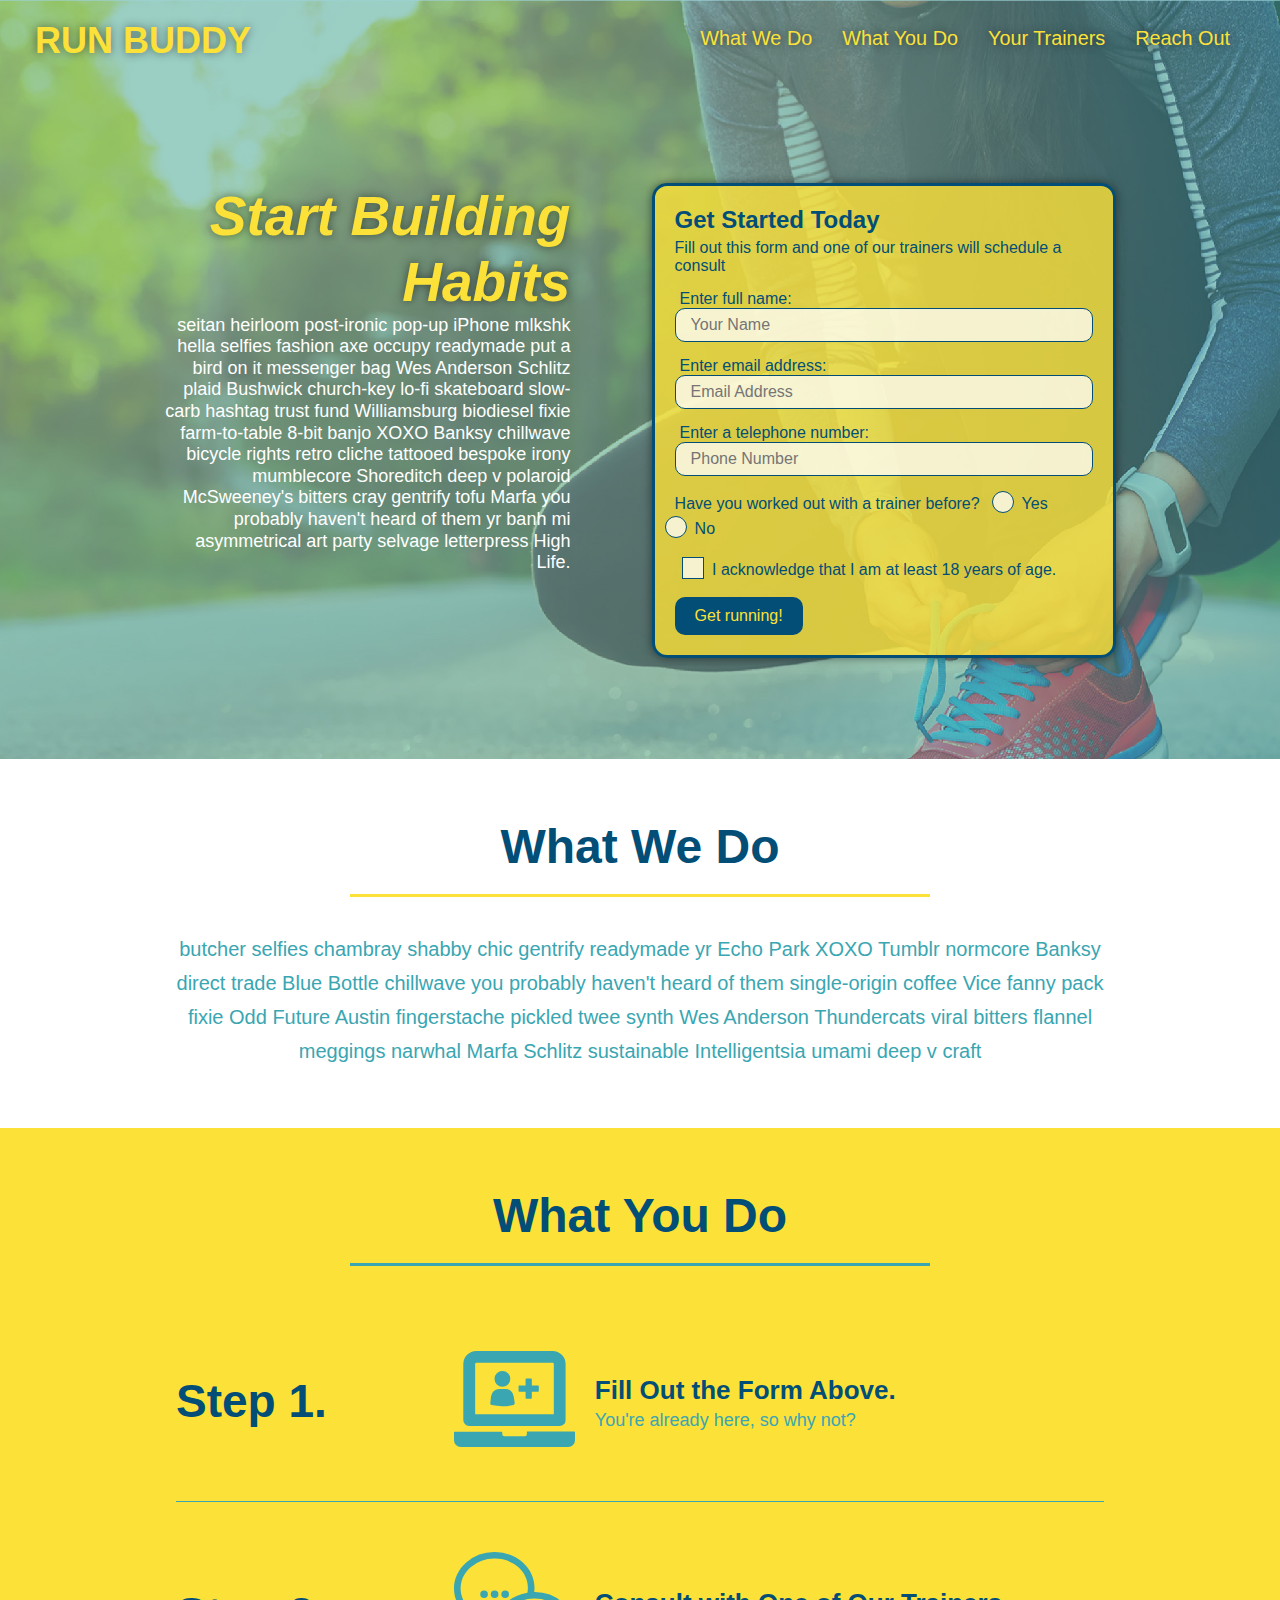
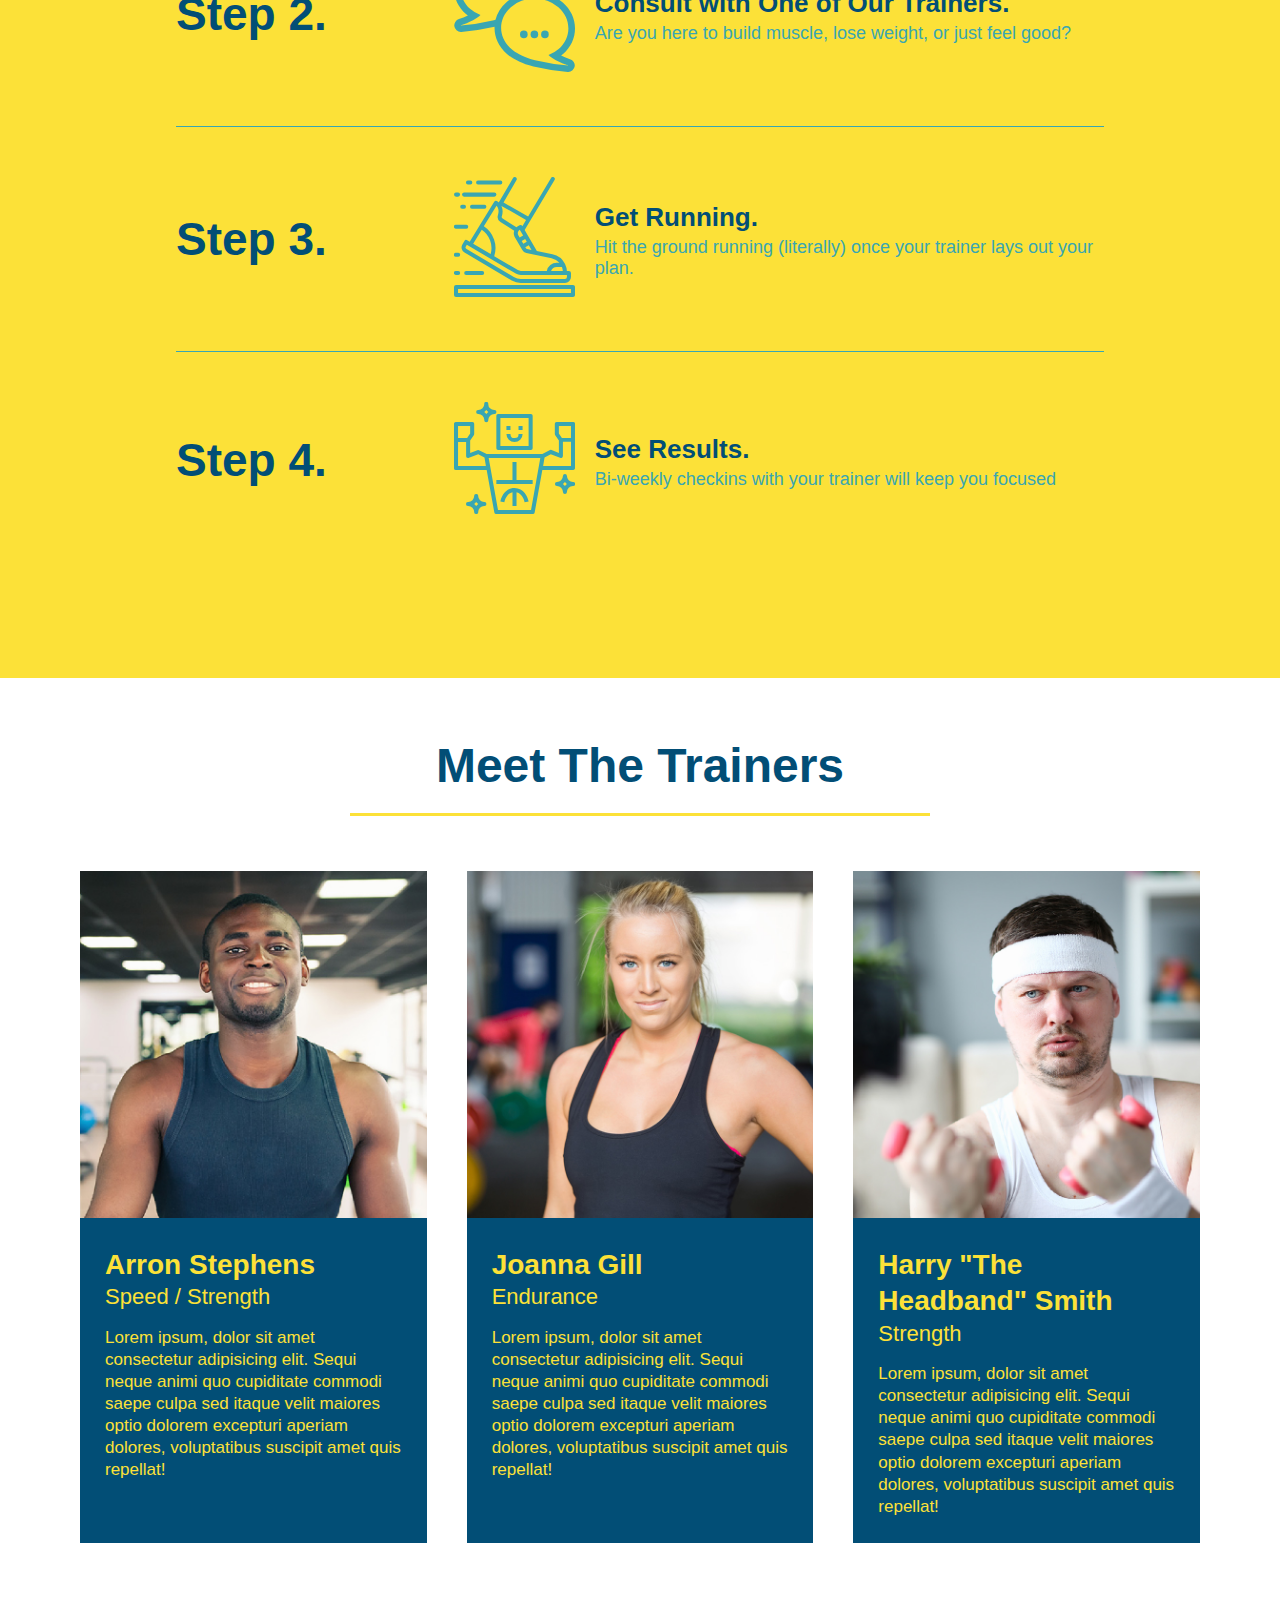
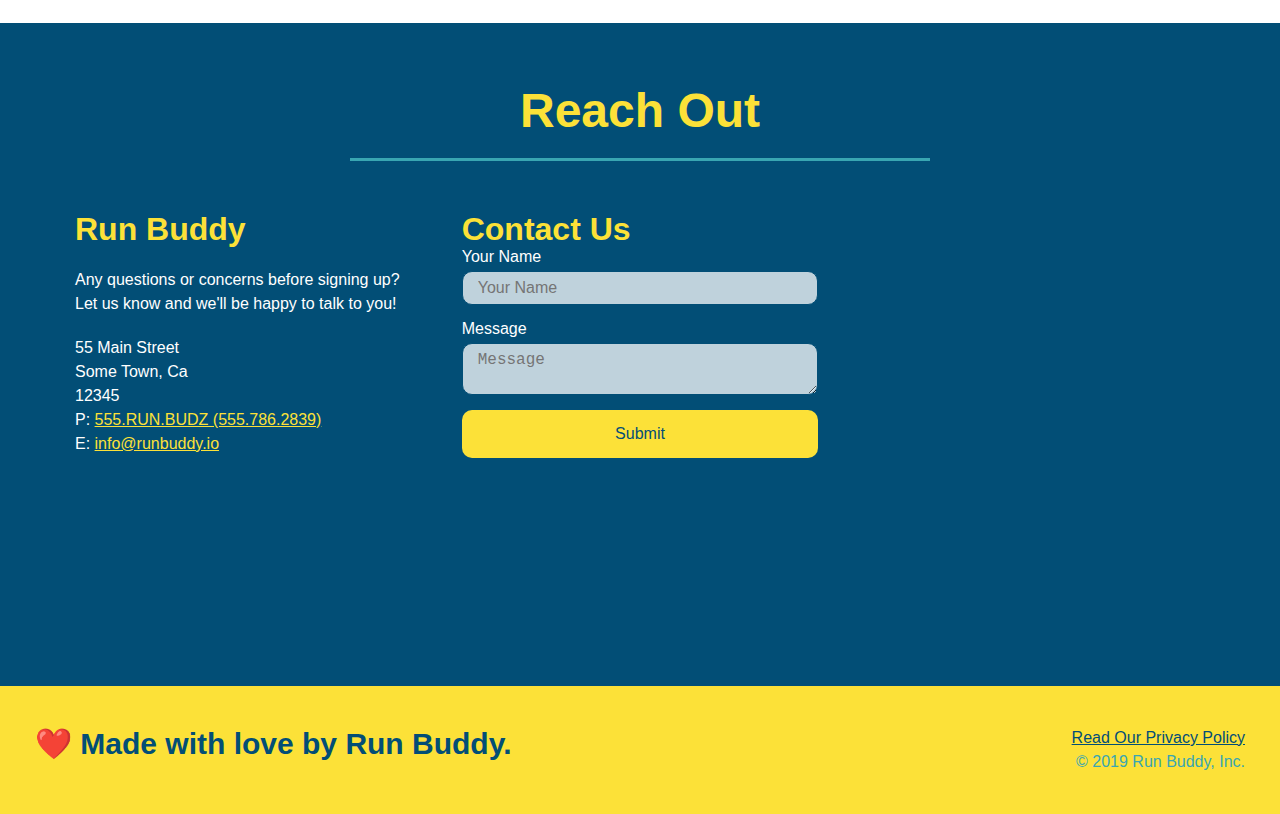
<file: index.html>
<!DOCTYPE html>
<html lang="en">
    <head>
        <meta charset="UTF-8"/>
        <meta name="viewport" content="width=device-width, initial-scale=1.0">
        <title>Run Buddy</title>
        <link rel="stylesheet" href="./assets/css/style.css" />
    </head>
    <body>
    <!-- navigation -->
    <header>
        <h1>
            <a href="index.html">RUN BUDDY</a>
        </h1>
        <nav>
            <!-- Unordered list element -->
            <ul>
                <!-- List item element -->
                <li>
                    <!-- Anchor element -->
                    <a href="#what-we-do">What We Do</a>
                </li>
                <li>
                    <a href="#what-you-do">What You Do</a>
                </li>
                <li>
                    <a href="#your-trainers">Your Trainers</a>
                </li>
                <li>
                    <a href="#reach-out">Reach Out</a>
                </li>
            </ul>
        </nav>
    </header>
    <!-- hero/jumbotron --> 
    <section class="hero">
        <div class="hero-cta">
            <h2>Start Building Habits</h2>
            <p>
                seitan heirloom post-ironic pop-up iPhone mlkshk hella selfies fashion axe occupy readymade put a bird on it messenger bag Wes Anderson Schlitz plaid Bushwick church-key lo-fi skateboard slow-carb hashtag trust fund Williamsburg biodiesel fixie farm-to-table 8-bit banjo XOXO 
                Banksy chillwave bicycle rights retro cliche tattooed bespoke irony mumblecore Shoreditch deep v polaroid McSweeney's bitters cray gentrify tofu Marfa you probably haven't heard of them yr banh mi asymmetrical art party selvage letterpress High Life.
            </p>
        </div>
        <div class="hero-form">
            <h3>Get Started Today</h3>
            <p>Fill out this form and one of our trainers will schedule a consult</p>
            <!-- Add form element -->
            <form>
                <label for="name">Enter full name:</label>
                <input type="text" placeholder="Your Name" name="name" id="name" class="form-input" />

                <label for="email">Enter email address:</label>
                <input type="email" placeholder="Email Address" name="email" id="email" class="form-input" />

                <label for="phone">Enter a telephone number:</label>
                <input type="tel" placeholder="Phone Number" name="phone" id="phone" class="form-input" />

                <p>
                    Have you worked out with a trainer before?
                <span class="radio-wrapper">
                    <input type="radio" name="trainer-confirm" id="trainer-yes" />
                    <label for="trainer-yes">Yes</label>
                </span>

                <span class="radio-wrapper">
                    <input type="radio" name="trainer-confirm" id="trainer-no" />
                    <label for="trainer-no">No</label>
                </span> 
                </p>

                <p>
                <span class="checkbox-wrapper">
                    <input type="checkbox" name="age-confirm" id="checkbox" />
                    <label for="checkbox">I acknowledge that I am at least 18 years of age.</label>
                </span>    
                </p>

                    <button type="submit">
                        Get running!
                    </button>
                    
            </form>
        </div>
    </section>
    <!-- End Hero -->
    <!-- "What We Do" section -->   
    <section id="what-we-do"  class="intro">
        <div class="flex-row">
        <h2 class="section-title primary-border">What We Do</h2>
    </div>
    <div class="flex-row">
        <p>
            butcher selfies chambray shabby chic gentrify readymade yr Echo Park XOXO Tumblr normcore Banksy direct trade Blue Bottle chillwave you probably haven't heard of them single-origin coffee 
            Vice fanny pack fixie Odd Future Austin fingerstache pickled twee synth Wes Anderson Thundercats viral bitters flannel meggings narwhal Marfa Schlitz sustainable Intelligentsia umami deep v craft
        </p>
    </div>
    </section> 

    <!-- "What You Do" section-->
    <section id="what-you-do" class="steps">
        <div class="flex-row">
        <h2 class="section-title secondary-border">What You Do</h2>
        </div>

        <div class="step">
            <h3>Step 1.</h3>
            <div class="step-info">
                <div class="step-img">
                    <img src="./assets/images/step-1.svg" alt="" />
                </div>
                <div class="step-text">
                    <h4>Fill Out the Form Above.</h4>
                    <p>You're already here, so why not?</p>
                </div>
            </div>
        </div>

        <div class="step">
            <h3>Step 2.</h3>
            <div class="step-info">
                <div class="step-img">
                <img src="./assets/images/step-2.svg" alt="" />
            </div>
            <div class="step-text">
                <h4>Consult with One of Our Trainers.</h4>
                <p>Are you here to build muscle, lose weight, or just feel good?</p>
                </div>
            </div>
        </div>

        <div class="step">
            <h3>Step 3.</h3>
            <div class="step-info">
                <div class="step-img">
                    <img src="./assets/images/step-3.svg" alt="" />
                </div>
                <div class="step-text">
                    <h4>Get Running.</h4>
                    <p>Hit the ground running (literally) once your trainer lays out your plan.</p>
                </div>
            </div>
        </div>

        <div class="step">
            <h3>Step 4.</h3>
            <div class="step-info">
                <div class="step-img">
                    <img src="./assets/images/step-4.svg" alt="" />
                </div>
                <div class="step-text">
                    <h4>See Results.</h4>
                    <p>Bi-weekly checkins with your trainer will keep you focused</p>
                </div>
            </div>
        </div>
    </section>
    
    <!-- " Your Trainers" section-->
    <section id="your-trainers">
        <div class="flex-row">
        <h2 class="section-title primary-border">Meet The Trainers</h2>
        </div>
        <!-- First trainer bio -->
        <div class="trainers"> 
        <article class="trainer">
            <img src="./assets/images/trainer-1.jpg" alt="Arron Stephens in his workout clothes, ready to pump iron" />
            <div class="trainer-bio">
                <h3 class="trainer-name">Arron Stephens</h3>
                <h4 class="trainer-role">Speed / Strength</h4>
                <p>
                    Lorem ipsum, dolor sit amet consectetur adipisicing elit. Sequi neque animi quo cupiditate commodi saepe culpa sed
                    itaque velit maiores optio dolorem excepturi aperiam dolores, voluptatibus suscipit amet quis repellat!
                </p>
            </div>
        </article>
        
        <!-- Second trainer bio -->
        <article class="trainer">
            <img src="./assets/images/trainer-2.jpg" alt="Joanna Gill cooling off after a workout" />
            <div class="trainer-bio">
                <h3 class="trainer-name">Joanna Gill</h3>
                <h4 class="trainer-role">Endurance</h4>
                <p>
                    Lorem ipsum, dolor sit amet consectetur adipisicing elit. Sequi neque animi quo cupiditate commodi saepe culpa sed
                    itaque velit maiores optio dolorem excepturi aperiam dolores, voluptatibus suscipit amet quis repellat!
                </p>
            </div>
        </article>

        <!-- Third trainer bio -->
        <article class="trainer">
            <img src="./assets/images/trainer-3.jpg" alt="Harry Smith wearing a headband and lifting comically small pink weights" />
            <div class="trainer-bio">
                <h3 class="trainer-name">Harry "The Headband" Smith</h3>
                <h4 class="trainer-role">Strength</h4>
                <p>
                    Lorem ipsum, dolor sit amet consectetur adipisicing elit. Sequi neque animi quo cupiditate commodi saepe culpa sed
                    itaque velit maiores optio dolorem excepturi aperiam dolores, voluptatibus suscipit amet quis repellat!
                </p>
            </div>
        </article>
        </div>
    </section>
    
    <!-- "Reach Out" section-->
    <section id="reach-out" class="contact">
        <div class="flex-row">
        <h2 class="section-title secondary-border">Reach Out</h2>
        </div>
    <div class="contact-info">
        <div>
            <h3>Run Buddy</h3>
            <p>
                Any questions or concerns before signing up?
                <br />
                Let us know and we'll be happy to talk to you!
            </p>

            <address>
                55 Main Street <br/>
                Some Town, Ca <br/>
                12345<br/>
                P: <a href="tel:555.786.2839">555.RUN.BUDZ (555.786.2839)</a><br />
                E: <a href="mailto:info@runbuddy.io">info@runbuddy.io</a>
            </address>

        </div>

        <div class="contact-form">
            <h3>Contact Us</h3>
            <form>
                <label for="contact-name">Your Name</label>
                <input type="text" id="contact-name" placeholder="Your Name" />

                <label for="contact-message">Message</label>
                <textarea id="contact-message" placeholder="Message"></textarea>

                <button type="submit">Submit</button>
            </form>
        </div>

            <iframe src="https://www.google.com/maps/embed?pb=!1m18!1m12!1m3!1d2815.61517694508!2d-93.26120968462867!3d45.113868364772316!2m3!1f0!2f0!3f0!3m2!1i1024!2i768!4f13.1!3m3!1m2!1s0x52b325431e75b9bb%3A0x149908a8b724f792!2s8012%20Terrace%20Rd%20NE%2C%20Spring%20Lake%20Park%2C%20MN%2055432!5e0!3m2!1sen!2sus!4v1629064123568!5m2!1sen!2sus" 
            frameborder="0"
            style="border:0"
            allowfullscreen> 
            </iframe>

        </div>
    </section>
    
    <!-- footer -->
    <footer>
        <h2>❤️ Made with love by Run Buddy.</h2>
        <div>
            <a href="./privacy-policy.html">Read Our Privacy Policy</a></br>
            &copy; 2019 Run Buddy, Inc.
        </div>
    </footer>
    <!--footer end-->
    </body>
</html>
</file>
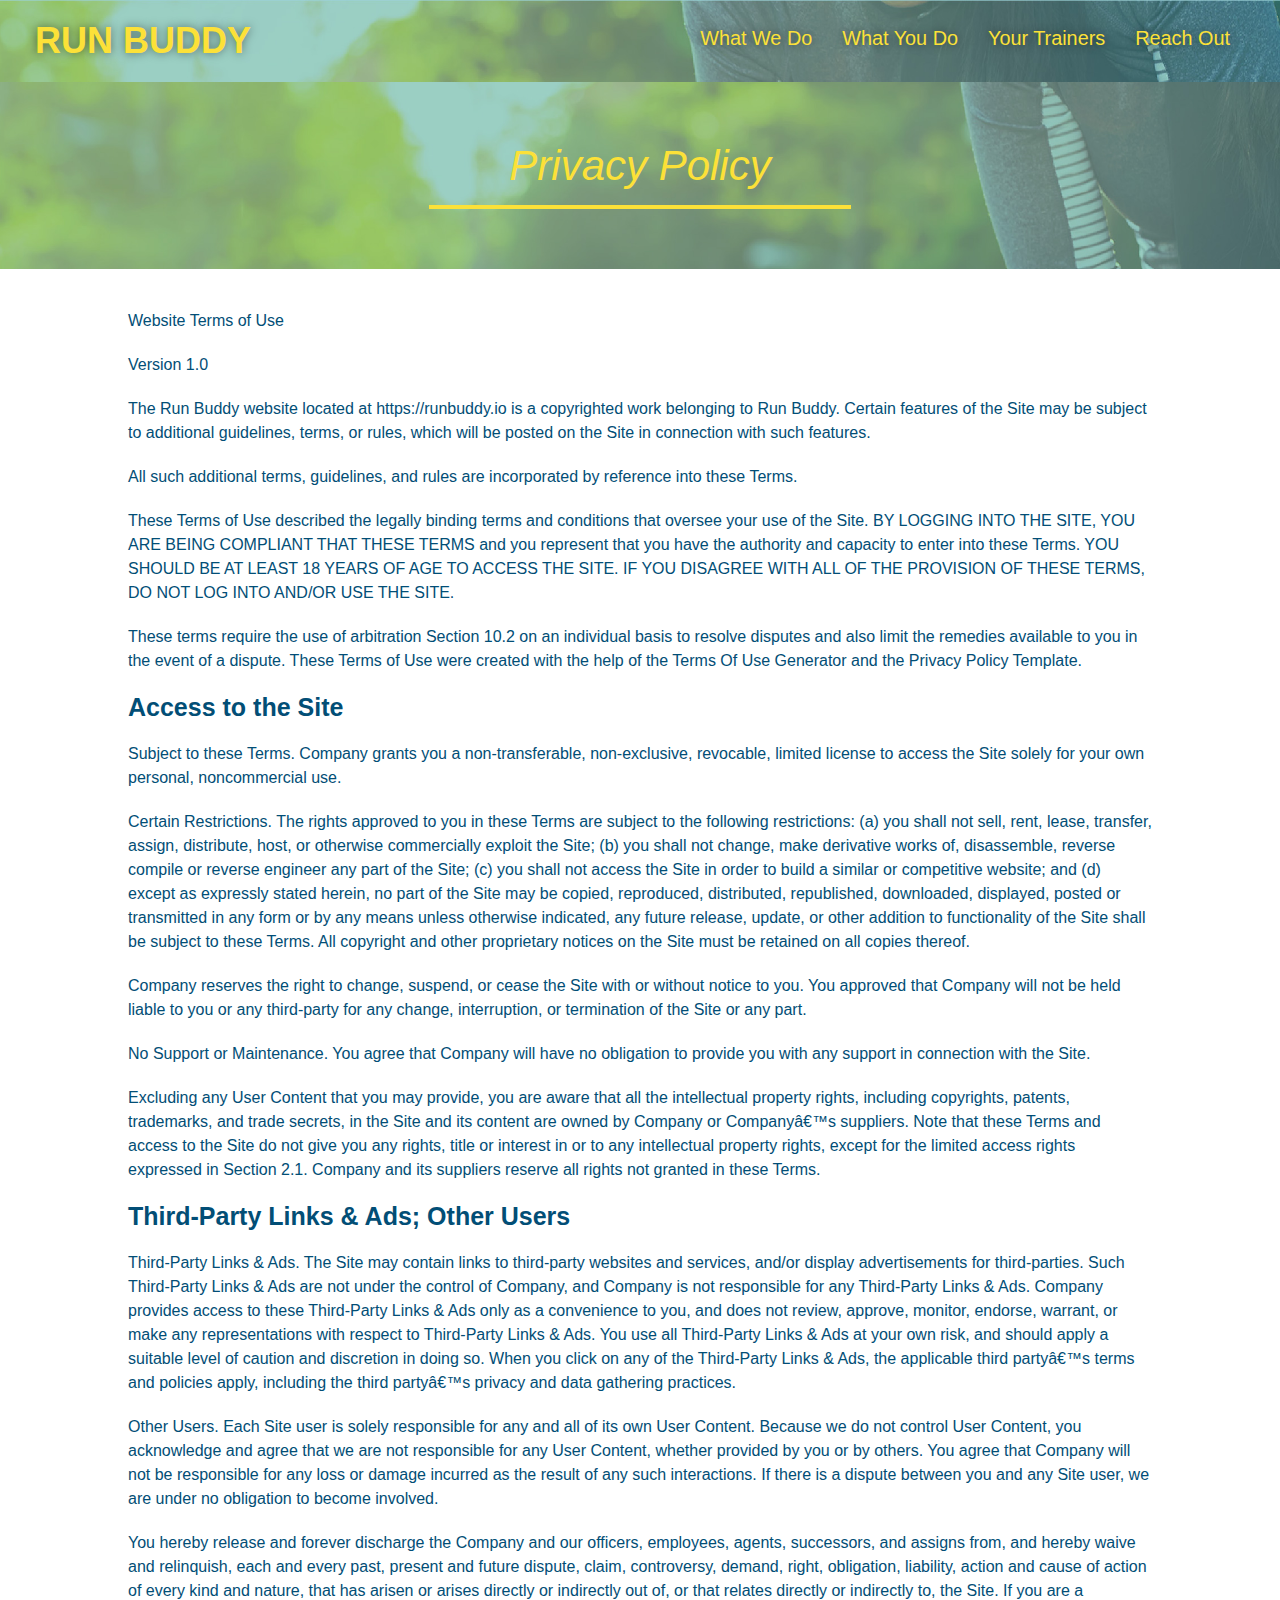
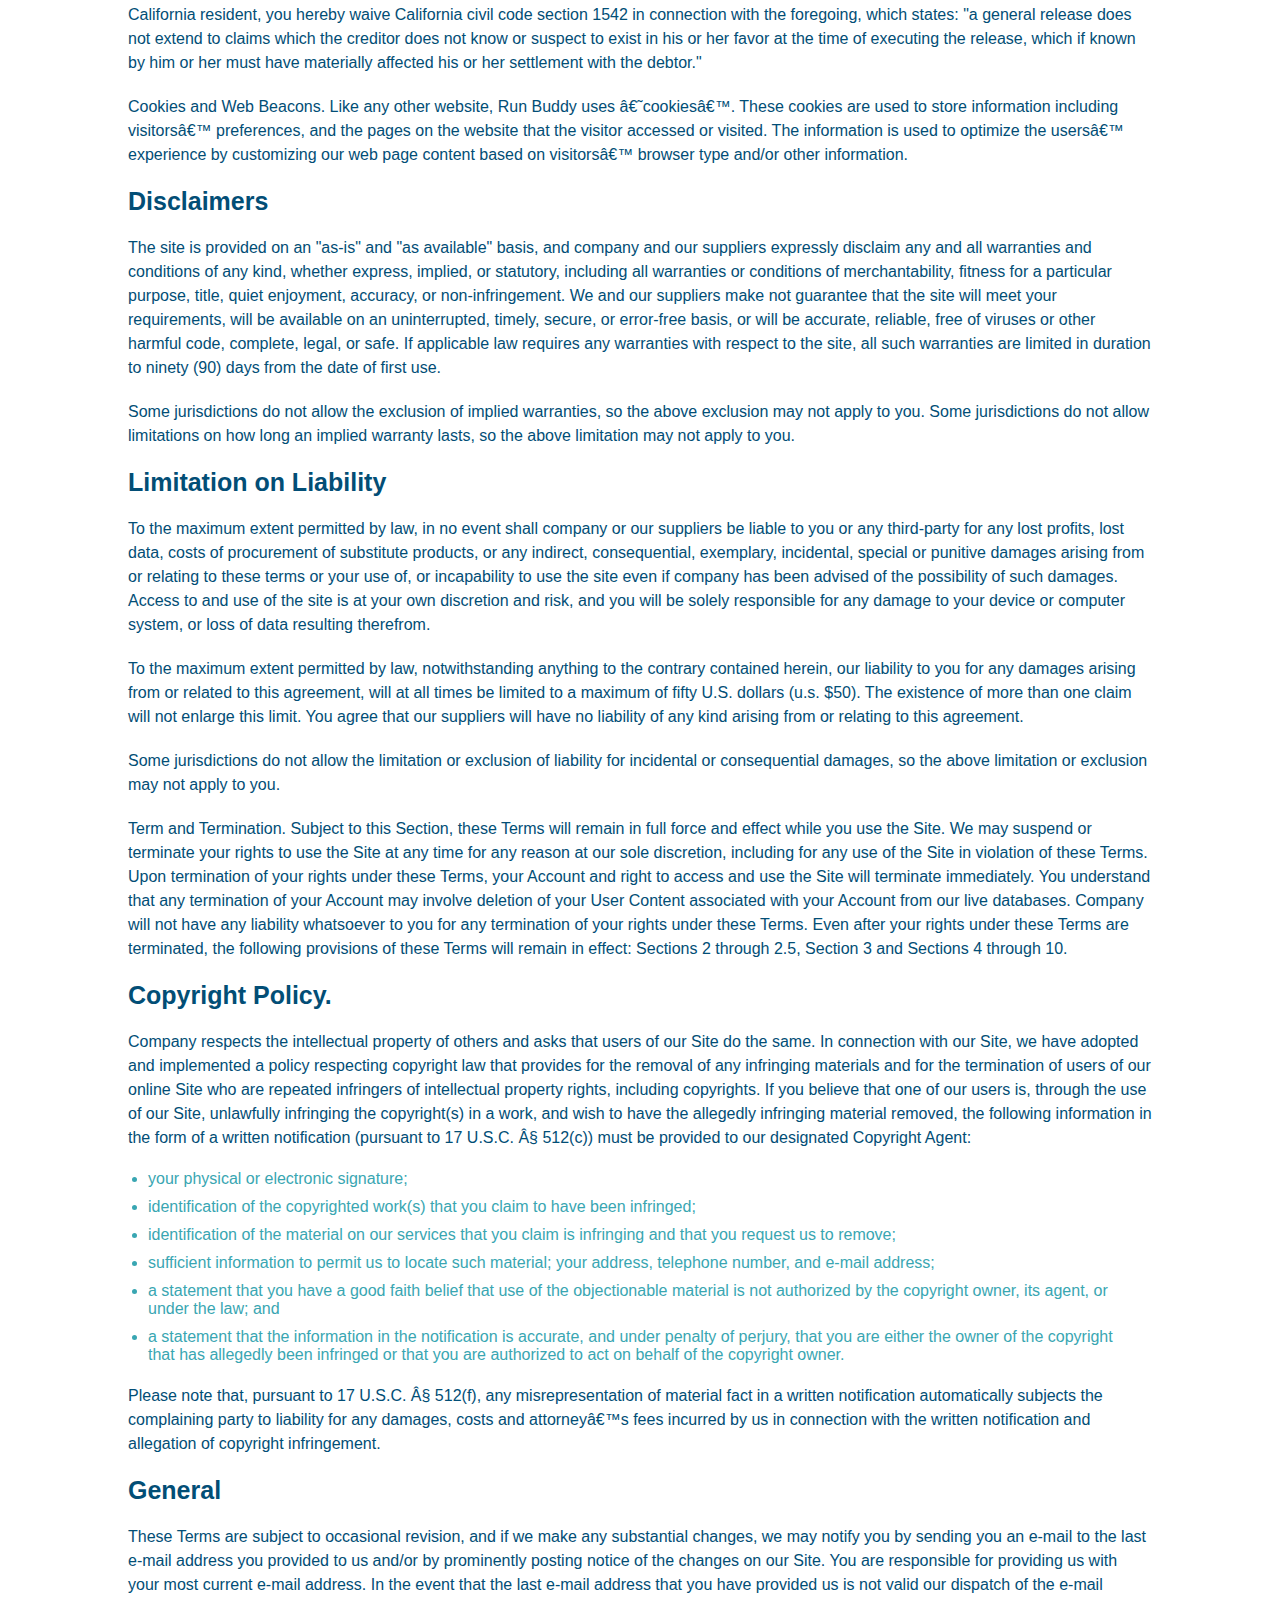
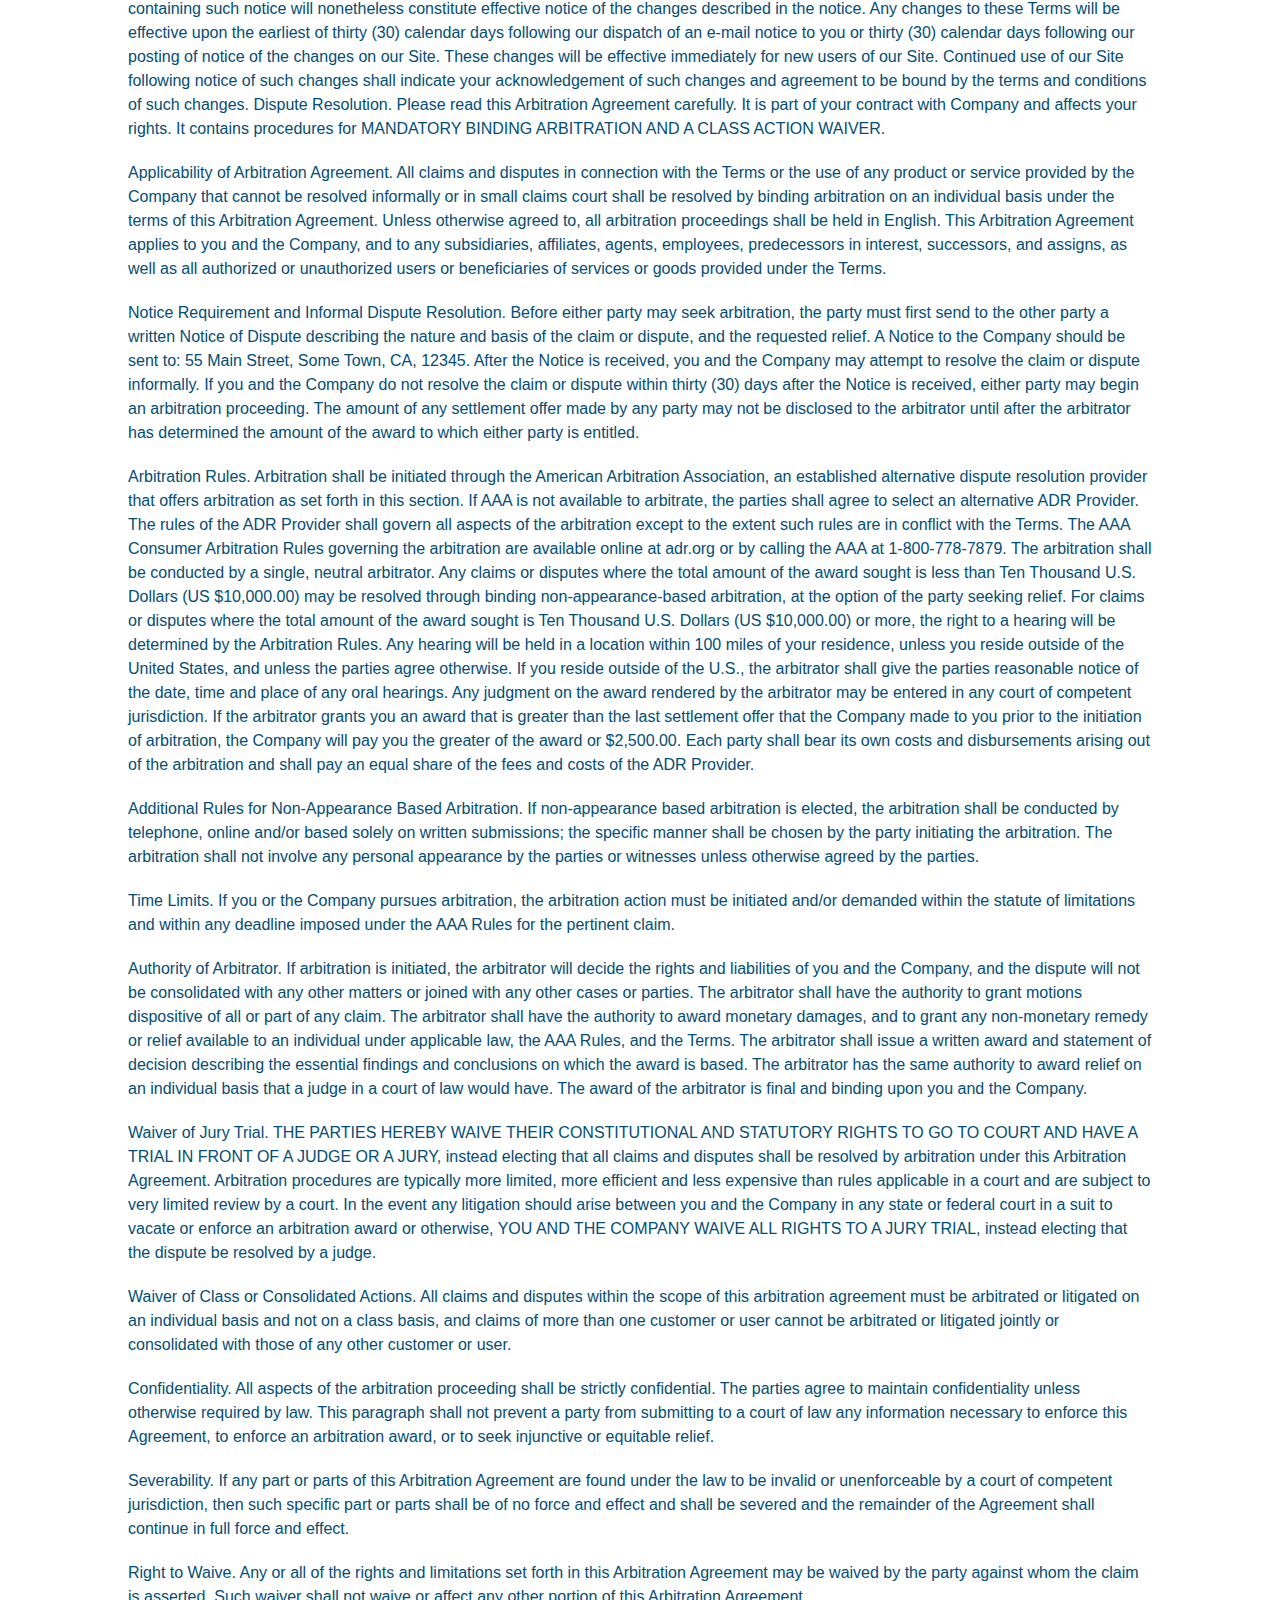
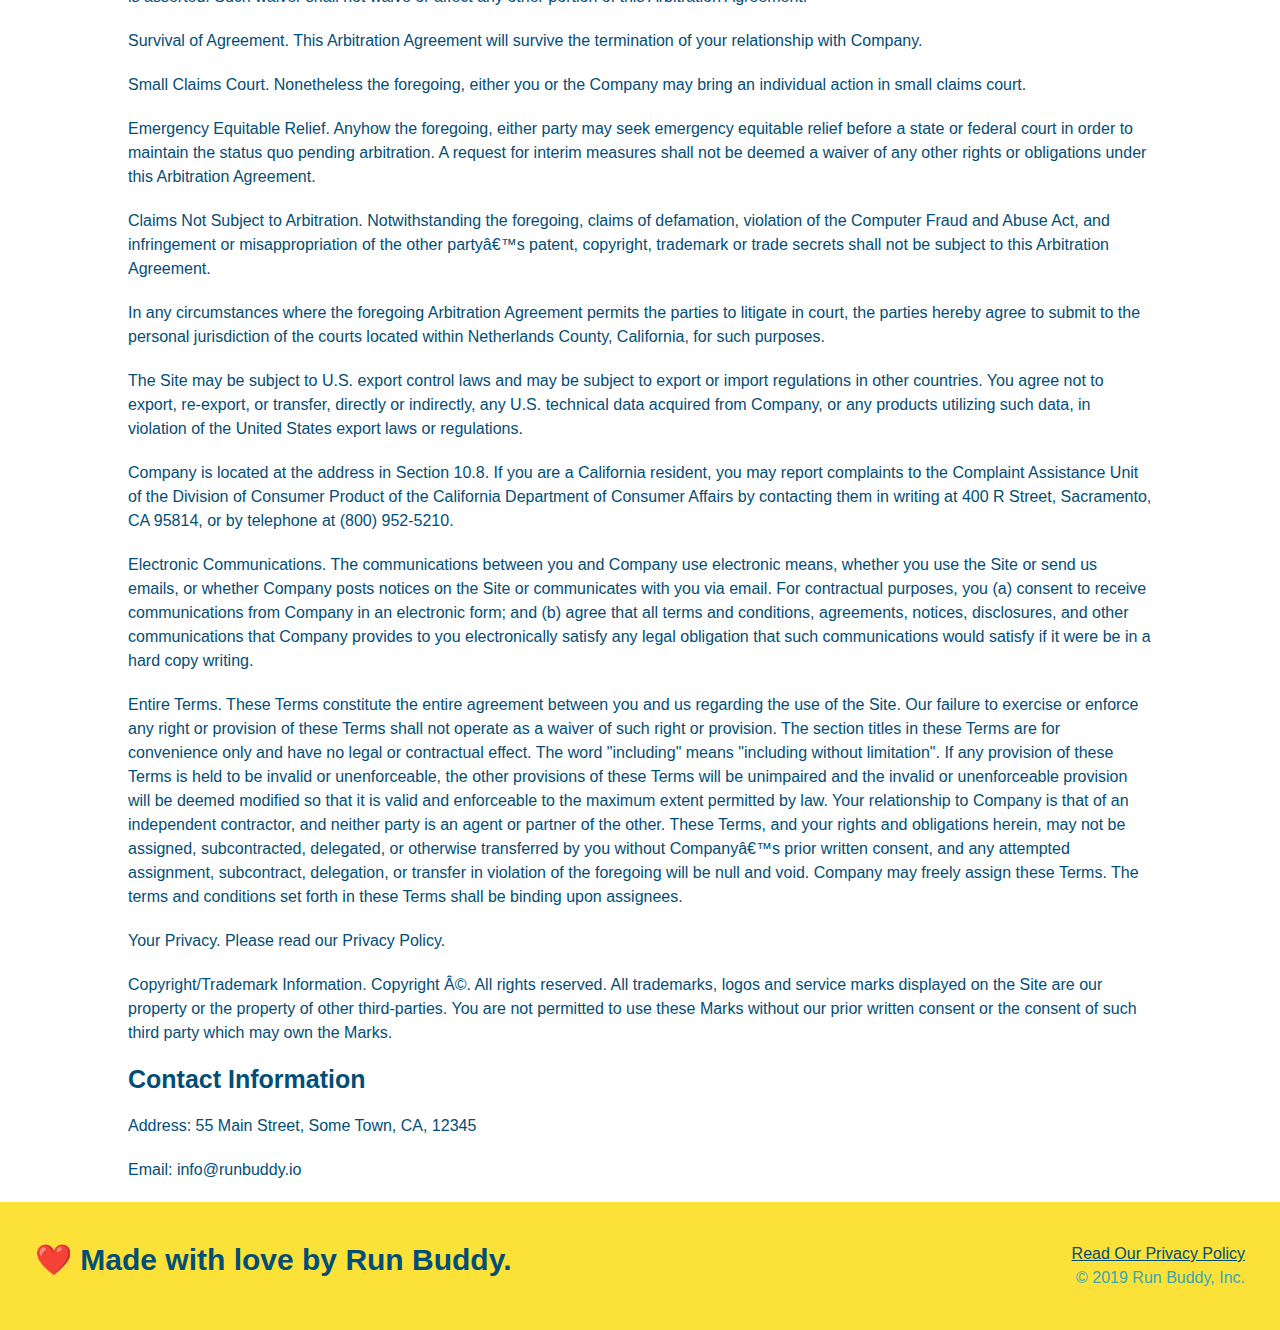
<file: privacy-policy.html>
<!DOCTYPE html>
    <head>
        <link rel="stylesheet" href="./assets/css/style.css" />
        <link rel="stylesheet" href="./assets/css/secondary-styles.css" />
        <meta charset="UTF-8" />
        <meta name="viewport" content="width=device-width, initial-scale=1.0" />
        <title>Privacy Policy - Run Buddy</title>
    </head>
    <body>
      <!--navigation-->
        <header>
            <h1>
              <a href="index.html">RUN BUDDY</a>
            </h1>
            <nav>
                <!-- Unordered list element -->
                <ul>
                    <!-- List item element -->
                    <li>
                        <!-- Anchor element -->
                        <a href="./index.html#what-we-do">What We Do</a>
                    </li>
                    <li>
                        <a href="./index.html#what-you-do">What You Do</a>
                    </li>
                    <li>
                        <a href="./index.html#your-trainers">Your Trainers</a>
                    </li>
                    <li>
                        <a href="./index.html#reach-out">Reach Out</a>
                    </li>
                </ul>
            </nav>
        </header>
        <section class="hero">
            <h2 class="page-title">
                Privacy Policy
            </h2>
        </section>
        <article class="secondary-content">
            
      <p>
        Website Terms of Use
      </p>

      <p>
        Version 1.0
      </p>

      <p>
        The Run Buddy website located at https://runbuddy.io is a copyrighted work belonging to Run Buddy. Certain
        features of the Site may be subject to additional guidelines, terms, or rules, which will be posted on the Site
        in connection with such features.
      </p>

      <p>
        All such additional terms, guidelines, and rules are incorporated by reference into these Terms.
      </p>

      <p>
        These Terms of Use described the legally binding terms and conditions that oversee your use of the Site. BY
        LOGGING INTO THE SITE, YOU ARE BEING COMPLIANT THAT THESE TERMS and you represent that you have the authority
        and capacity to enter into these Terms. YOU SHOULD BE AT LEAST 18 YEARS OF AGE TO ACCESS THE SITE. IF YOU
        DISAGREE WITH ALL OF THE PROVISION OF THESE TERMS, DO NOT LOG INTO AND/OR USE THE SITE.
      </p>

      <p>
        These terms require the use of arbitration Section 10.2 on an individual basis to resolve disputes and also
        limit the remedies available to you in the event of a dispute. These Terms of Use were created with the help of
        the Terms Of Use Generator and the Privacy Policy Template.
      </p>

      <h3>
        Access to the Site
      </h3>

      <p>
        Subject to these Terms. Company grants you a non-transferable, non-exclusive, revocable, limited license to
        access the Site solely for your own personal, noncommercial use.
      </p>

      <p>
        Certain Restrictions. The rights approved to you in these Terms are subject to the following restrictions: (a)
        you shall not sell, rent, lease, transfer, assign, distribute, host, or otherwise commercially exploit the Site;
        (b) you shall not change, make derivative works of, disassemble, reverse compile or reverse engineer any part of
        the Site; (c) you shall not access the Site in order to build a similar or competitive website; and (d) except
        as expressly stated herein, no part of the Site may be copied, reproduced, distributed, republished, downloaded,
        displayed, posted or transmitted in any form or by any means unless otherwise indicated, any future release,
        update, or other addition to functionality of the Site shall be subject to these Terms. All copyright and other
        proprietary notices on the Site must be retained on all copies thereof.
      </p>

      <p>
        Company reserves the right to change, suspend, or cease the Site with or without notice to you. You approved
        that Company will not be held liable to you or any third-party for any change, interruption, or termination of
        the Site or any part.
      </p>

      <p>
        No Support or Maintenance. You agree that Company will have no obligation to provide you with any support in
        connection with the Site.
      </p>

      <p>
        Excluding any User Content that you may provide, you are aware that all the intellectual property rights,
        including copyrights, patents, trademarks, and trade secrets, in the Site and its content are owned by Company
        or Companyâ€™s suppliers. Note that these Terms and access to the Site do not give you any rights, title or
        interest in or to any intellectual property rights, except for the limited access rights expressed in Section
        2.1. Company and its suppliers reserve all rights not granted in these Terms.
      </p>

      <h3>
        Third-Party Links & Ads; Other Users
      </h3>

      <p>
        Third-Party Links & Ads. The Site may contain links to third-party websites and services, and/or display
        advertisements for third-parties. Such Third-Party Links & Ads are not under the control of Company, and Company
        is not responsible for any Third-Party Links & Ads. Company provides access to these Third-Party Links & Ads
        only as a convenience to you, and does not review, approve, monitor, endorse, warrant, or make any
        representations with respect to Third-Party Links & Ads. You use all Third-Party Links & Ads at your own risk,
        and should apply a suitable level of caution and discretion in doing so. When you click on any of the
        Third-Party Links & Ads, the applicable third partyâ€™s terms and policies apply, including the third partyâ€™s
        privacy and data gathering practices.
      </p>

      <p>
        Other Users. Each Site user is solely responsible for any and all of its own User Content. Because we do not
        control User Content, you acknowledge and agree that we are not responsible for any User Content, whether
        provided by you or by others. You agree that Company will not be responsible for any loss or damage incurred as
        the result of any such interactions. If there is a dispute between you and any Site user, we are under no
        obligation to become involved.
      </p>

      <p>
        You hereby release and forever discharge the Company and our officers, employees, agents, successors, and
        assigns from, and hereby waive and relinquish, each and every past, present and future dispute, claim,
        controversy, demand, right, obligation, liability, action and cause of action of every kind and nature, that has
        arisen or arises directly or indirectly out of, or that relates directly or indirectly to, the Site. If you are
        a California resident, you hereby waive California civil code section 1542 in connection with the foregoing,
        which states: "a general release does not extend to claims which the creditor does not know or suspect to exist
        in his or her favor at the time of executing the release, which if known by him or her must have materially
        affected his or her settlement with the debtor."
      </p>

      <p>
        Cookies and Web Beacons. Like any other website, Run Buddy uses â€˜cookiesâ€™. These cookies are used to store
        information including visitorsâ€™ preferences, and the pages on the website that the visitor accessed or visited.
        The information is used to optimize the usersâ€™ experience by customizing our web page content based on visitorsâ€™
        browser type and/or other information.
      </p>

      <h3>
        Disclaimers
      </h3>

      <p>
        The site is provided on an "as-is" and "as available" basis, and company and our suppliers expressly disclaim
        any and all warranties and conditions of any kind, whether express, implied, or statutory, including all
        warranties or conditions of merchantability, fitness for a particular purpose, title, quiet enjoyment, accuracy,
        or non-infringement. We and our suppliers make not guarantee that the site will meet your requirements, will be
        available on an uninterrupted, timely, secure, or error-free basis, or will be accurate, reliable, free of
        viruses or other harmful code, complete, legal, or safe. If applicable law requires any warranties with respect
        to the site, all such warranties are limited in duration to ninety (90) days from the date of first use.
      </p>

      <p>
        Some jurisdictions do not allow the exclusion of implied warranties, so the above exclusion may not apply to
        you. Some jurisdictions do not allow limitations on how long an implied warranty lasts, so the above limitation
        may not apply to you.
      </p>

      <h3>
        Limitation on Liability
      </h3>

      <p>
        To the maximum extent permitted by law, in no event shall company or our suppliers be liable to you or any
        third-party for any lost profits, lost data, costs of procurement of substitute products, or any indirect,
        consequential, exemplary, incidental, special or punitive damages arising from or relating to these terms or
        your use of, or incapability to use the site even if company has been advised of the possibility of such
        damages. Access to and use of the site is at your own discretion and risk, and you will be solely responsible
        for any damage to your device or computer system, or loss of data resulting therefrom.
      </p>

      <p>
        To the maximum extent permitted by law, notwithstanding anything to the contrary contained herein, our liability
        to you for any damages arising from or related to this agreement, will at all times be limited to a maximum of
        fifty U.S. dollars (u.s. $50). The existence of more than one claim will not enlarge this limit. You agree that
        our suppliers will have no liability of any kind arising from or relating to this agreement.
      </p>

      <p>
        Some jurisdictions do not allow the limitation or exclusion of liability for incidental or consequential
        damages, so the above limitation or exclusion may not apply to you.
      </p>

      <p>
        Term and Termination. Subject to this Section, these Terms will remain in full force and effect while you use
        the Site. We may suspend or terminate your rights to use the Site at any time for any reason at our sole
        discretion, including for any use of the Site in violation of these Terms. Upon termination of your rights under
        these Terms, your Account and right to access and use the Site will terminate immediately. You understand that
        any termination of your Account may involve deletion of your User Content associated with your Account from our
        live databases. Company will not have any liability whatsoever to you for any termination of your rights under
        these Terms. Even after your rights under these Terms are terminated, the following provisions of these Terms
        will remain in effect: Sections 2 through 2.5, Section 3 and Sections 4 through 10.
      </p>

      <h3>
        Copyright Policy.
      </h3>

      <p>
        Company respects the intellectual property of others and asks that users of our Site do the same. In connection
        with our Site, we have adopted and implemented a policy respecting copyright law that provides for the removal
        of any infringing materials and for the termination of users of our online Site who are repeated infringers of
        intellectual property rights, including copyrights. If you believe that one of our users is, through the use of
        our Site, unlawfully infringing the copyright(s) in a work, and wish to have the allegedly infringing material
        removed, the following information in the form of a written notification (pursuant to 17 U.S.C. Â§ 512(c)) must
        be provided to our designated Copyright Agent:
      </p>

      <ul>
        <li>
          your physical or electronic signature;
        </li>
        <li>
          identification of the copyrighted work(s) that you claim to have been infringed;
        </li>
        <li>
          identification of the material on our services that you claim is infringing and that you request us to remove;
        </li>
        <li>
          sufficient information to permit us to locate such material; your address, telephone number, and e-mail
          address;
        </li>
        <li>
          a statement that you have a good faith belief that use of the objectionable material is not authorized by the
          copyright owner, its agent, or under the law; and
        </li>
        <li>
          a statement that the information in the notification is accurate, and under penalty of perjury, that you are
          either the owner of the copyright that has allegedly been infringed or that you are authorized to act on
          behalf of the copyright owner.
        </li>
      </ul>

      <p>
        Please note that, pursuant to 17 U.S.C. Â§ 512(f), any misrepresentation of material fact in a written
        notification automatically subjects the complaining party to liability for any damages, costs and attorneyâ€™s
        fees incurred by us in connection with the written notification and allegation of copyright infringement.
      </p>

      <h3>
        General
      </h3>

      <p>
        These Terms are subject to occasional revision, and if we make any substantial changes, we may notify you by
        sending you an e-mail to the last e-mail address you provided to us and/or by prominently posting notice of the
        changes on our Site. You are responsible for providing us with your most current e-mail address. In the event
        that the last e-mail address that you have provided us is not valid our dispatch of the e-mail containing such
        notice will nonetheless constitute effective notice of the changes described in the notice. Any changes to these
        Terms will be effective upon the earliest of thirty (30) calendar days following our dispatch of an e-mail
        notice to you or thirty (30) calendar days following our posting of notice of the changes on our Site. These
        changes will be effective immediately for new users of our Site. Continued use of our Site following notice of
        such changes shall indicate your acknowledgement of such changes and agreement to be bound by the terms and
        conditions of such changes. Dispute Resolution. Please read this Arbitration Agreement carefully. It is part of
        your contract with Company and affects your rights. It contains procedures for MANDATORY BINDING ARBITRATION AND
        A CLASS ACTION WAIVER.
      </p>

      <p>
        Applicability of Arbitration Agreement. All claims and disputes in connection with the Terms or the use of any
        product or service provided by the Company that cannot be resolved informally or in small claims court shall be
        resolved by binding arbitration on an individual basis under the terms of this Arbitration Agreement. Unless
        otherwise agreed to, all arbitration proceedings shall be held in English. This Arbitration Agreement applies to
        you and the Company, and to any subsidiaries, affiliates, agents, employees, predecessors in interest,
        successors, and assigns, as well as all authorized or unauthorized users or beneficiaries of services or goods
        provided under the Terms.
      </p>

      <p>
        Notice Requirement and Informal Dispute Resolution. Before either party may seek arbitration, the party must
        first send to the other party a written Notice of Dispute describing the nature and basis of the claim or
        dispute, and the requested relief. A Notice to the Company should be sent to: 55 Main Street, Some Town, CA,
        12345. After the Notice is received, you and the Company may attempt to resolve the claim or dispute informally.
        If you and the Company do not resolve the claim or dispute within thirty (30) days after the Notice is received,
        either party may begin an arbitration proceeding. The amount of any settlement offer made by any party may not
        be disclosed to the arbitrator until after the arbitrator has determined the amount of the award to which either
        party is entitled.
      </p>

      <p>
        Arbitration Rules. Arbitration shall be initiated through the American Arbitration Association, an established
        alternative dispute resolution provider that offers arbitration as set forth in this section. If AAA is not
        available to arbitrate, the parties shall agree to select an alternative ADR Provider. The rules of the ADR
        Provider shall govern all aspects of the arbitration except to the extent such rules are in conflict with the
        Terms. The AAA Consumer Arbitration Rules governing the arbitration are available online at adr.org or by
        calling the AAA at 1-800-778-7879. The arbitration shall be conducted by a single, neutral arbitrator. Any
        claims or disputes where the total amount of the award sought is less than Ten Thousand U.S. Dollars (US
        $10,000.00) may be resolved through binding non-appearance-based arbitration, at the option of the party seeking
        relief. For claims or disputes where the total amount of the award sought is Ten Thousand U.S. Dollars (US
        $10,000.00) or more, the right to a hearing will be determined by the Arbitration Rules. Any hearing will be
        held in a location within 100 miles of your residence, unless you reside outside of the United States, and
        unless the parties agree otherwise. If you reside outside of the U.S., the arbitrator shall give the parties
        reasonable notice of the date, time and place of any oral hearings. Any judgment on the award rendered by the
        arbitrator may be entered in any court of competent jurisdiction. If the arbitrator grants you an award that is
        greater than the last settlement offer that the Company made to you prior to the initiation of arbitration, the
        Company will pay you the greater of the award or $2,500.00. Each party shall bear its own costs and
        disbursements arising out of the arbitration and shall pay an equal share of the fees and costs of the ADR
        Provider.
      </p>

      <p>
        Additional Rules for Non-Appearance Based Arbitration. If non-appearance based arbitration is elected, the
        arbitration shall be conducted by telephone, online and/or based solely on written submissions; the specific
        manner shall be chosen by the party initiating the arbitration. The arbitration shall not involve any personal
        appearance by the parties or witnesses unless otherwise agreed by the parties.
      </p>

      <p>
        Time Limits. If you or the Company pursues arbitration, the arbitration action must be initiated and/or demanded
        within the statute of limitations and within any deadline imposed under the AAA Rules for the pertinent claim.
      </p>

      <p>
        Authority of Arbitrator. If arbitration is initiated, the arbitrator will decide the rights and liabilities of
        you and the Company, and the dispute will not be consolidated with any other matters or joined with any other
        cases or parties. The arbitrator shall have the authority to grant motions dispositive of all or part of any
        claim. The arbitrator shall have the authority to award monetary damages, and to grant any non-monetary remedy
        or relief available to an individual under applicable law, the AAA Rules, and the Terms. The arbitrator shall
        issue a written award and statement of decision describing the essential findings and conclusions on which the
        award is based. The arbitrator has the same authority to award relief on an individual basis that a judge in a
        court of law would have. The award of the arbitrator is final and binding upon you and the Company.
      </p>

      <p>
        Waiver of Jury Trial. THE PARTIES HEREBY WAIVE THEIR CONSTITUTIONAL AND STATUTORY RIGHTS TO GO TO COURT AND HAVE
        A TRIAL IN FRONT OF A JUDGE OR A JURY, instead electing that all claims and disputes shall be resolved by
        arbitration under this Arbitration Agreement. Arbitration procedures are typically more limited, more efficient
        and less expensive than rules applicable in a court and are subject to very limited review by a court. In the
        event any litigation should arise between you and the Company in any state or federal court in a suit to vacate
        or enforce an arbitration award or otherwise, YOU AND THE COMPANY WAIVE ALL RIGHTS TO A JURY TRIAL, instead
        electing that the dispute be resolved by a judge.
      </p>

      <p>
        Waiver of Class or Consolidated Actions. All claims and disputes within the scope of this arbitration agreement
        must be arbitrated or litigated on an individual basis and not on a class basis, and claims of more than one
        customer or user cannot be arbitrated or litigated jointly or consolidated with those of any other customer or
        user.
      </p>

      <p>
        Confidentiality. All aspects of the arbitration proceeding shall be strictly confidential. The parties agree to
        maintain confidentiality unless otherwise required by law. This paragraph shall not prevent a party from
        submitting to a court of law any information necessary to enforce this Agreement, to enforce an arbitration
        award, or to seek injunctive or equitable relief.
      </p>

      <p>
        Severability. If any part or parts of this Arbitration Agreement are found under the law to be invalid or
        unenforceable by a court of competent jurisdiction, then such specific part or parts shall be of no force and
        effect and shall be severed and the remainder of the Agreement shall continue in full force and effect.
      </p>

      <p>
        Right to Waive. Any or all of the rights and limitations set forth in this Arbitration Agreement may be waived
        by the party against whom the claim is asserted. Such waiver shall not waive or affect any other portion of this
        Arbitration Agreement.
      </p>

      <p>
        Survival of Agreement. This Arbitration Agreement will survive the termination of your relationship with
        Company.
      </p>

      <p>
        Small Claims Court. Nonetheless the foregoing, either you or the Company may bring an individual action in small
        claims court.
      </p>

      <p>
        Emergency Equitable Relief. Anyhow the foregoing, either party may seek emergency equitable relief before a
        state or federal court in order to maintain the status quo pending arbitration. A request for interim measures
        shall not be deemed a waiver of any other rights or obligations under this Arbitration Agreement.
      </p>

      <p>
        Claims Not Subject to Arbitration. Notwithstanding the foregoing, claims of defamation, violation of the
        Computer Fraud and Abuse Act, and infringement or misappropriation of the other partyâ€™s patent, copyright,
        trademark or trade secrets shall not be subject to this Arbitration Agreement.
      </p>

      <p>
        In any circumstances where the foregoing Arbitration Agreement permits the parties to litigate in court, the
        parties hereby agree to submit to the personal jurisdiction of the courts located within Netherlands County,
        California, for such purposes.
      </p>

      <p>
        The Site may be subject to U.S. export control laws and may be subject to export or import regulations in other
        countries. You agree not to export, re-export, or transfer, directly or indirectly, any U.S. technical data
        acquired from Company, or any products utilizing such data, in violation of the United States export laws or
        regulations.
      </p>

      <p>
        Company is located at the address in Section 10.8. If you are a California resident, you may report complaints
        to the Complaint Assistance Unit of the Division of Consumer Product of the California Department of Consumer
        Affairs by contacting them in writing at 400 R Street, Sacramento, CA 95814, or by telephone at (800) 952-5210.
      </p>

      <p>
        Electronic Communications. The communications between you and Company use electronic means, whether you use the
        Site or send us emails, or whether Company posts notices on the Site or communicates with you via email. For
        contractual purposes, you (a) consent to receive communications from Company in an electronic form; and (b)
        agree that all terms and conditions, agreements, notices, disclosures, and other communications that Company
        provides to you electronically satisfy any legal obligation that such communications would satisfy if it were be
        in a hard copy writing.
      </p>

      <p>
        Entire Terms. These Terms constitute the entire agreement between you and us regarding the use of the Site. Our
        failure to exercise or enforce any right or provision of these Terms shall not operate as a waiver of such right
        or provision. The section titles in these Terms are for convenience only and have no legal or contractual
        effect. The word "including" means "including without limitation". If any provision of these Terms is held to be
        invalid or unenforceable, the other provisions of these Terms will be unimpaired and the invalid or
        unenforceable provision will be deemed modified so that it is valid and enforceable to the maximum extent
        permitted by law. Your relationship to Company is that of an independent contractor, and neither party is an
        agent or partner of the other. These Terms, and your rights and obligations herein, may not be assigned,
        subcontracted, delegated, or otherwise transferred by you without Companyâ€™s prior written consent, and any
        attempted assignment, subcontract, delegation, or transfer in violation of the foregoing will be null and void.
        Company may freely assign these Terms. The terms and conditions set forth in these Terms shall be binding upon
        assignees.
      </p>

      <p>
        Your Privacy. Please read our Privacy Policy.
      </p>

      <p>
        Copyright/Trademark Information. Copyright Â©. All rights reserved. All trademarks, logos and service marks
        displayed on the Site are our property or the property of other third-parties. You are not permitted to use
        these Marks without our prior written consent or the consent of such third party which may own the Marks.
      </p>

      <h3>
        Contact Information
      </h3>

      <p>
        Address: 55 Main Street, Some Town, CA, 12345
      </p>

      <p>
        Email: info@runbuddy.io
      </p>

        </article>
        <footer>
            <h2>❤️ Made with love by Run Buddy.</h2>
            <div>
               <a href="./privacy-policy.html">Read Our Privacy Policy</a> <br/>
                &copy; 2019 Run Buddy, Inc.
            </div>
        </footer>
    </body>

</html>
</file>
<file: assets/css/style.css>
* {
    margin: 0;
    padding: 0;
    box-sizing: border-box;
}


/*utilities*/
section {
    padding: 60px;
}

.text-left {
    text-align: left;
}

.text-right {
    text-align: right;
}

.flex-row {
    display: flex;
}

:root {
    --primary-color: #fce138;
    --secondary-color: #024e76;
    --teritiary-color: #39a6b2;
}
/*end utilities*/

body {
   
    /* more on this crazy alphanumerical value in a minute! */
    color: var(--teritiary-color);
    font-family: Helvetica, Arial, sans-serif;
}

/* Hero Style start */
.hero {
    display: flex;
    justify-content: center;
    align-items: flex-start;
    flex-wrap: wrap;
    background-image: url("../images/hero-bg.jpg");
    background-size: cover;
    background-position: center;
    background-attachment: fixed;
    background-position: 80%;
}

.hero-cta {
    width: 35%;
    text-align: right;
    margin: 3.5%;
    color: #fff;
    font-size: 18px;
    line-height: 1.2;
}

.hero-cta h2 {
    font-style: italic;
    font-size: 55px;
    color: var(--primary-color);
    text-shadow: 0 0 10px rgba(0, 0, 0, 0.5);
}

.hero-form {
    color: var(--secondary-color);
    background-color: rgb(253, 225, 56, 0.8);
    padding: 20px;
    border-style: solid;
    border-radius: 15px;
    border-width: 3px;
    border-color: var(--secondary-color);
    width: 40%;
    margin: 3.5%;
    box-shadow: 0 0 10px rgba(0, 0, 0, 0.5);
}

.hero-form h3 {
    margin: 0;
    font-size: 24px;
}

.hero-form p {
    margin: 5px 0 15px 0;
}

.form-input {
    border: 1px solid var(--secondary-color);
    border-radius: 10px;
    display: block;
    padding: 7px 15px;
    font-size: 16px;
    color: var(--secondary-color);
    width: 100%;
    margin-bottom: 15px;
    background-color: rgba(255, 255, 255, 0.75);
}

.form-input:focus {
    background-color: rgba(255, 255, 255, 1);
    outline: none;
}

.hero-form label {
    margin: 0 5px;
}

.hero-form button {
    color: var(--primary-color);
    background-color: var(--secondary-color);
    border-radius: 10px;
    border: none;
    padding: 10px 20px;
    font-size: 16px;
}

.hero-form button:hover {
    background-color: var(--teritiary-color);
}

/*hero Style End*/

/* apply styles to header */
header {
    flex-wrap: wrap;
    justify-content: space-between;
    display: flex;
    padding: 20px 35px;
    background-color: var(--teritiary-color);
    background-image: url("../images/hero-bg.jpg");
    background-size: cover;
    background-position: center;
    background-attachment: fixed;
    background-position: 80%;
    position: -webkit-sticky;
    position: sticky;
    top: 0;
    z-index: 9999;
}

header h1 {
    font-weight: bold;
    font-size: 36px;
    color: var(--primary-color);
    margin: 0;
    text-shadow: 0 0 10px rgba(0, 0, 0, 0.5);
}

header a {
    text-decoration: none;
    color: var(--primary-color);
}

header nav {
    margin: 7px 0;
}

header nav ul {
    display: flex;
    flex-wrap: wrap;
    justify-content: space-between;
    align-items: center;
    list-style: none;
}

header nav ul li a {
    padding: 10px 15px;
    font-weight: lighter;
    font-size: 1.55vw;
    text-shadow: 0 0 10px rgba(0, 0, 0, 0.5);
}

header nav ul li a:hover {
    background: var(--primary-color);
    color: var(--secondary-color);
    border-radius: 15px;
    text-shadow: none;
}

.checkbox-wrapper input, .radio-wrapper input {
    opacity: 0;
}

.checkbox-wrapper label, .radio-wrapper label {
    position: relative;
    left: 10px;
    margin: 10px;
    line-height: 1.6;
}

.checkbox-wrapper label::before, .radio-wrapper label::before {
    content: "";
    height: 20px;
    width: 20px;
    background: rgba(255, 255, 255, 0.75);
    border: 1px solid var(--secondary-color);
    position: absolute;
    top: -4px;
    left: -30px;
}

.radio-wrapper label::before {
    border-radius: 50%;
}

.radio-wrapper label::after {
    content: "";
    width: 20px;
    height: 20px;
    border-radius: 50%;
    background: var(--secondary-color);
    position: absolute;
    left: -29px;
    top: -3px;
    background-image: radial-gradient(circle, var(--teritiary-color), var(--secondary-color));
}

.checkbox-wrapper label::after {
    content: "";
    height: 6px; 
    width: 14px;
    border-left: 2px solid var(--secondary-color);
    border-bottom: 2px solid var(--secondary-color);
    position: absolute; 
    left: -26px;
    top: 1px;
    transform: rotate(-58deg);
}

.checkbox-wrapper input + label::after,
.radio-wrapper input + label::after {
    content: none;
}

.checkbox-wrapper input:checked + label::after,
.radio-wrapper input:checked + label::after {
    content: "";
}

/*header style end*/

.section-title {
    font-size: 48px;
    color: var(--secondary-color);
    border-bottom: 3px solid;
    padding-bottom: 20px;
    text-align: center;
    margin: 0 auto 35px auto;
    width: 50%;
}

.intro p {
    text-align: center;
    margin: 0 auto; /* add this alongside your other declarations */
    line-height: 1.7;
    color: var(--teritiary-color);
    width: 80%;
    font-size: 20px;
}

.step {
    margin: 50px auto;
    padding-bottom: 50px;
    width: 80%;
    display: flex;
    flex-wrap: wrap;
    align-items: center;
    justify-content: space-between;
}

.step:not(:last-child) {
    border-bottom: 1px solid var(--teritiary-color);
}

.steps {
    background: var(--primary-color);
}

.step-info {
    display: flex;
    flex-wrap: wrap;
    align-items: center;
    flex: 2 70%;
}

.step-img {
    flex: 1 12%;
    margin-right: 20px;
}

.step-img img {
    max-width: 100%;
}

.step-text {
    flex: 12;
}

.steps h3 {
    flex: 1 30%;
    color: var(--secondary-color);
    font-size: 46px;
}

.step-text h4 {
    font-size: 26px;
    line-height: 1.5;
    color: var(--secondary-color);
}

.step-text p {
    color: var(--teritiary-color);
    font-size: 18px;
}

.primary-border {
    border-color: var(--primary-color);
}

.secondary-border {
    border-color: var(--teritiary-color);
}

/* Trainers part of css */
.trainers {
    width: 100%;
    margin: 0 auto;
    display: flex;
    flex-wrap: wrap;
    justify-content: space-around;
}

.trainer {
    margin: 20px;
    background: var(--secondary-color);
    color: var(--primary-color);
    flex: 1
}

.trainer img {
    width: 100%;
}

.trainer-bio {
    padding: 25px;
    line-height: 1.3;
}

.trainer-bio h3 {
    font-size: 28px;
}

.trainer-bio h4 {
    font-weight: lighter;
    font-size: 22px;
    margin-bottom: 15px;
}

.trainer-bio p {
    font-size: 17px;
}
/* End of trainers css */

/* Privacy policy page title */
.page-title {
    color: var(--primary-color);
    display: inline-block;
    border-bottom: 4px solid var(--primary-color);
    padding: 0 80px 15px 80px;
    font-weight: normal;
    font-size: 42px;
    font-style: italic;
}
/*Privacy policy page end*/  

 /* Reach Out styles */
.contact {
    background-color: var(--secondary-color);
}

.contact h2 {
    color: var(--primary-color);
}

.contact-info > * {
    flex: 1;
    margin: 15px;
}

.contact-info {
    display: flex;
    justify-content: space-between;
    flex-wrap: wrap;
}

.contact-info iframe {
    height: 400px;
}

.contact-info div {
    color: white;
}

.contact-info h3 {
    color: var(--primary-color);
    font-size: 32px;
}

.contact-info p, .contact-info address {
    margin: 20px 0;
    line-height: 1.5;
    font-size: 16px;
    font-style: normal;
}

.contact-info a {
    color: var(--primary-color);
}

.contact-form input, .contact-form textarea {
    border: 1px solid var(--secondary-color);
    border-radius: 10px;
    display: block;
    padding: 7px 15px;
    font-size: 16px;
    color: var(--secondary-color);
    width: 100%;
    margin-bottom: 15px;
    margin-top: 5px;
    background-color: rgba(255, 255, 255, 0.75);
}

.contact-form input:focus, .contact-form textarea:focus {
    background-color: rgba(255, 255, 255, 1);
    outline: none;
}

.contact-form button {
    width: 100%;
    border-radius: 10px;
    border: none;
    background: var(--primary-color);
    color: var(--secondary-color);
    text-align: center;
    padding: 15px 0;
    font-size: 16px;
}

.contact-form button:hover {
    color: var(--primary-color);
    background: var(--teritiary-color);
}

/* Reach out styles end */

/*footer style start*/
footer {
    display: flex;
    justify-content: space-between;
    flex-wrap: wrap;
    background: var(--primary-color);
    width: 100%;
    padding: 40px 35px;
}

footer h2 {
   color: var(--secondary-color);
   font-size: 30px;
   margin: 0;
}

footer div {
    line-height: 1.5;
    text-align: right;
}

footer a {
    color: var(--secondary-color);
}
/*footer style ends*/

/*MEDIA QUERY FOR SMALLER DESKTOP SCREENS AND SMALLER*/
@media screen and (max-width: 980px) {
    header {
        padding-bottom: 0;
        justify-content: center;
        position: relative; 
    }

    header h1 {
        width: 100%;
        justify-content: center;
        text-align: center;
    }

    header nav ul {
        margin-top: 20px;
        width: 100%;
        justify-content: center;
    }

    header nav ul li a {
        font-size: 20px;
    }

    footer h2, footer div {
        text-align: center;
        width: 100%;
    }

    .hero-cta, .hero-form {
        width: 100%;
    }

    .hero-cta {
        text-align: center;
    }

    .section-title {
        width: 80%
    }

    .trainer {
        flex: 0 70%;
    }

    .contact-info iframe {
        flex: 1 100%;
    }
}

/*MEDIA QUERY FOR TABLETS AND SAMLLER */
@media screen and (max-width: 786px) {
    section {
        padding: 20px 15px;
    }
    .step h3 {
        flex: 1 100%;
        text-align: center;
    }
    .step-info {
        flex: 2 100%;
        text-align: center;
        justify-content: center;
    }
    .step-img {
        flex: 0 32%;
        margin-right: 0;
        margin-top: 15px;
        margin-bottom: 15px;
    }
    .step-text {
        flex: 100%;
    }
}

/*MEDIA QUERY FOR MOBILE PHONES AND SMALLER*/
@media screen and (max-width: 575px) {
    .hero-form button {
        width: 100%;
    }
    .section-title {
        width: 95%;
    }
    .intro p {
        width: 100%;
    }
    .trainer {
        flex: 0 100%;
    }
    .contact-info {
        text-align: center;
    }
    .contact-info > * {
        flex: 0 100%;
    }
    .contact-form {
        order: 3;
    }
}
</file>
<file: assets/css/secondary-styles.css>
/* SECONDARY PAGE STYLES */
.hero {
  background-position: bottom;
  height: auto;
  text-align: center;
  margin-bottom: 40px;
}

.page-title {
  padding: 0 80px 15px 80px;
  font-size: 42px;
  font-weight: 400;
  font-style: italic;
  color: #fce138;
  display: inline-block;
  border-bottom: 4px solid #fce138;
}

.secondary-content {
  width: 80%;
  margin: 0 auto;
  color: #024e76;
}

.secondary-content h3 {
  font-size: 25px;
  margin: 20px 0;
}

.secondary-content p {
  font-size: 16px;
  line-height: 1.5;
  margin: 20px 0;
}

.secondary-content ul {
  margin: 15px 20px;
}

.secondary-content li {
  color: #39a6b2;
  margin: 10px 0;
}
</file>
